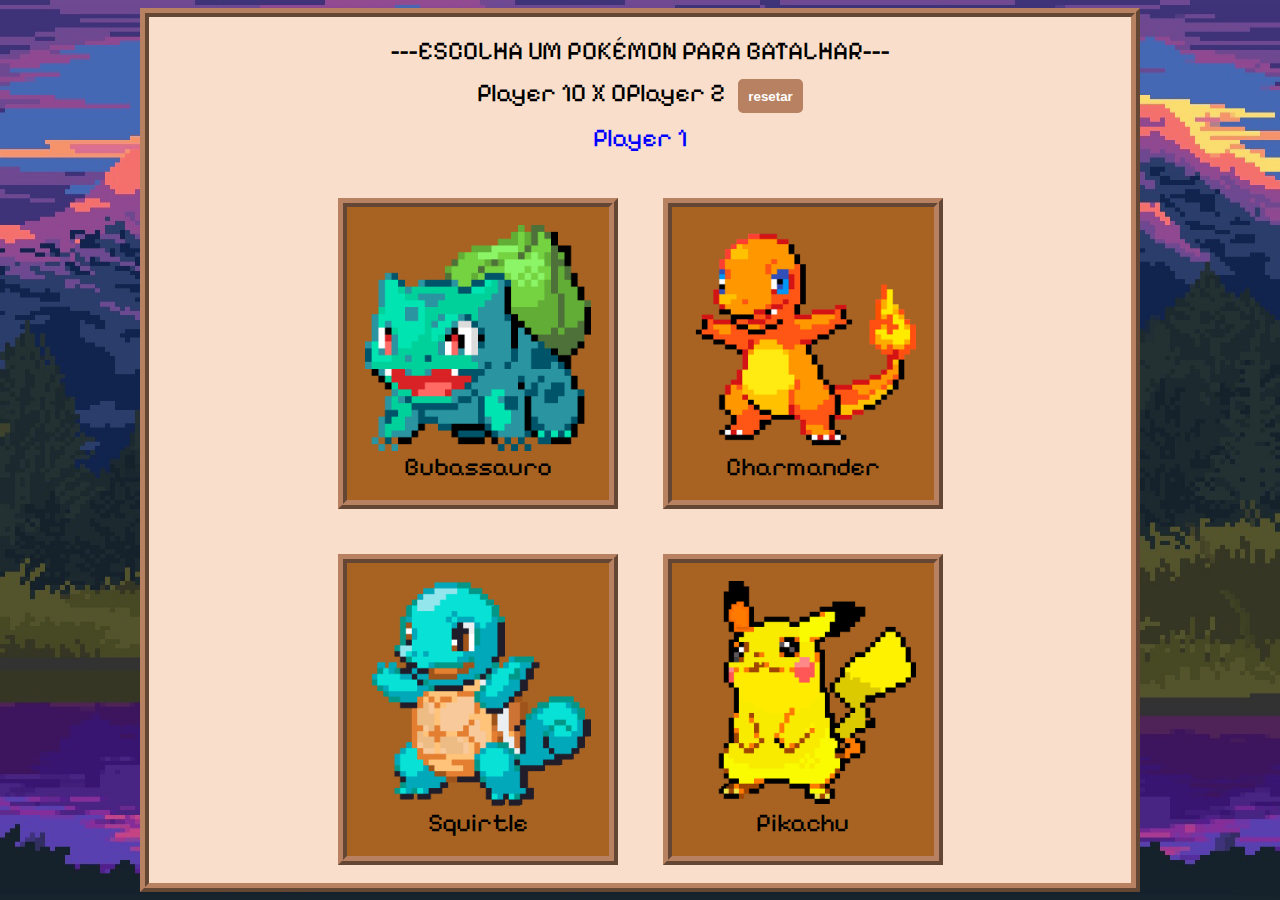
<file: selecao.html>
<!DOCTYPE html>
<html lang="pt-br">

<head>
    <meta charset="UTF-8">
    <meta name="viewport" content="width=device-width, initial-scale=1.0">
    <title>Pokémon</title>
    <link rel="preconnect" href="https://fonts.googleapis.com">
    <link rel="preconnect" href="https://fonts.gstatic.com" crossorigin>
    <link href="https://fonts.googleapis.com/css2?family=Pixelify+Sans:wght@400..700&display=swap" rel="stylesheet">
    <link rel="stylesheet" href="selecao.css">
    <link rel="shortcut icon" href="fotos/pokebola.ico" type="fotos/pokebola.icoicon">
</head>

<body>
    <div id="background">
        <div class="quadro fade-in" id="quadro">
            <div class="enunciado">
                <p>---ESCOLHA UM POKÉMON PARA BATALHAR---</p>
            </div>
            <div class="subEnunciadoPontuacao">
                <p>Player 1ㅤ<span id="pontPlayer1">0</span> X <span id="pontPlayer2">0</span>ㅤPlayer 2  <button class="btn" onclick="limparPoint()">resetar</button></p>
                <input type="hidden" id="playerVez" value="1">
            </div>
            <div class="subEnunciado">
                <p id="indicadorPlayer">Player <span id="playerVezlabel">1</span></p>
                <input type="hidden" id="playerVez" value="1">
            </div>
            <div class="coluna">
                <div class="pokemon hoverBlue" id="1" onclick="selecionarPersonagem(this.id)">
                    <img src="fotos/Bubassauro.png" alt="">
                    <p>Bubassauro</p>
                </div>
                <div class="pokemon hoverBlue" id="2" onclick="selecionarPersonagem(this.id)">
                    <img src="fotos/charmander.png" alt="">
                    <p>Charmander</p>
                </div>
            </div>
            <div class="coluna">
                <div class="pokemon hoverBlue" id="3" onclick="selecionarPersonagem(this.id)">
                    <img src="fotos/squirtle.png" alt="">
                    <p>Squirtle</p>
                </div>
                <div class="pokemon hoverBlue" id="4" onclick="selecionarPersonagem(this.id)">
                    <img src="fotos/pikachu.png" alt="">
                    <p>Pikachu</p>
                </div>
            </div>
        </div>
    </div>
</body>

<script src="script.js"></script>
<script>
    // função ao carregar a pagina
    window.onload = function () {
        const element = document.querySelector(".fade-in");
        element.classList.add("show");

        //session pontuacao de cada player get
        var pontPlayer1 = sessionStorage.getItem("pontPlayer1");
        var pontPlayer2 = sessionStorage.getItem("pontPlayer2");
        //se a pontuação for nula, seta 0
        if (pontPlayer1 == null || pontPlayer1 == "null" || pontPlayer1 == "undefined" || pontPlayer1 == "" || isNaN(pontPlayer1)) {
            pontPlayer1 = 0;
        }
        if (pontPlayer2 == null || pontPlayer2 == "null" || pontPlayer2 == "undefined" || pontPlayer2 == "" || isNaN(pontPlayer2)) {
            pontPlayer2 = 0;
        }
        //seta a pontuação na tela
        document.getElementById("pontPlayer1").innerHTML = pontPlayer1;
        document.getElementById("pontPlayer2").innerHTML = pontPlayer2;
    }
    function limparPoint(){
        sessionStorage.setItem("pontPlayer1", 0);
        sessionStorage.setItem("pontPlayer2", 0);
        document.getElementById("pontPlayer1").innerHTML = 0;
        document.getElementById("pontPlayer2").innerHTML = 0;
    }
</script>

</html>
</file>
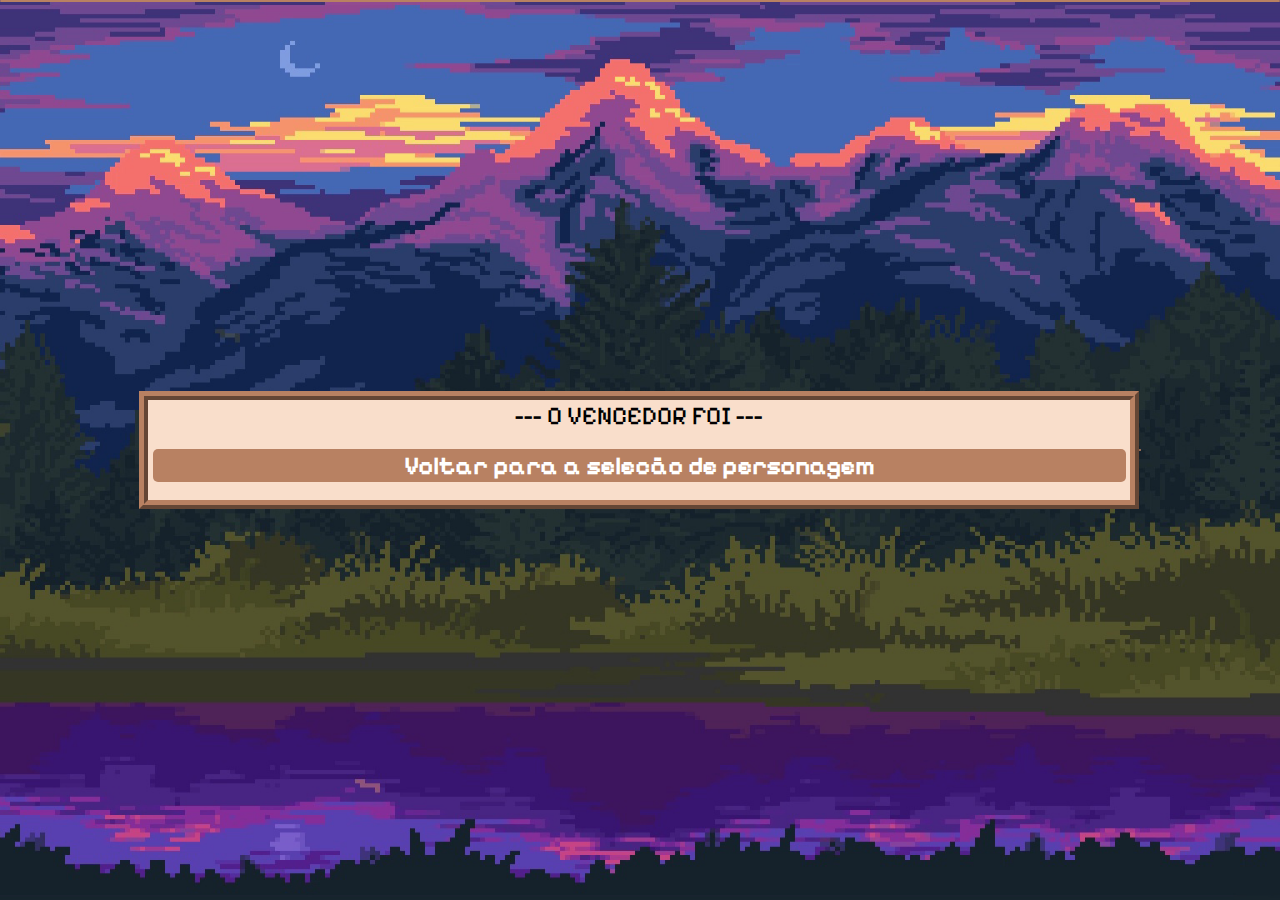
<file: vencedor.html>
<!DOCTYPE html>
<html lang="pt-br">

<head>
    <meta charset="UTF-8">
    <meta name="viewport" content="width=device-width, initial-scale=1.0">
    <title>Pokémon</title>
    <link rel="preconnect" href="https://fonts.googleapis.com">
    <link rel="preconnect" href="https://fonts.gstatic.com" crossorigin>
    <link href="https://fonts.googleapis.com/css2?family=Pixelify+Sans:wght@400..700&display=swap" rel="stylesheet">
    <link rel="stylesheet" href="vencedor.css">
    <link rel="shortcut icon" href="fotos/pokebola.ico" type="fotos/pokebola.icoicon">
</head>

<body>
    <div id="background">
        <div class="quadro fade-in" id="quadro">
            <p style="text-align: center;">--- O VENCEDOR FOI ---</p>
            <h1 id="vencedor"></h1>
            <a href="selecao.html" class="btn">Voltar para a selecão de personagem</button>
        </div>
    </div>
</body>
<audio src="audios/2.mp3"></audio>

<script src="script.js"></script>
<script>
    window.onload = function () {
        const element = document.querySelector(".fade-in");
        element.classList.add("show");

        var audio = document.querySelector("audio");
        audio.play();
        
        const vencedor = document.getElementById('vencedor');
        vencedor.innerHTML = sessionStorage.getItem('vencedor');

        setTimeout(function () {
            window.location.href = "selecao.html";
        }, 5000);
    }
</script>

</html>
</file>
<file: selecao.css>
* {
    margin: 0;
    padding: 0;
    box-sizing: border-box;
}

body {
    font-family: "Pixelify Sans", serif;
    font-optical-sizing: auto;
    font-weight: 100;
    font-style: normal;
    font-size: 2vw; /* Font size responsivo */
}

.enunciado {
    display: flex;
    justify-content: center;
    align-items: center;
    text-align: center;
    margin-top: 2vh;
}

#background {
    display: flex;
    justify-content: center;
    align-items: center;
    position: fixed;
    width: 100vw;
    height: 100vh;
    background-image: url('fotos/background.jpg');
    background-size: cover;
    background-position: center;
    z-index: -1;
}

.quadro {
    border: solid #b88162 1vh; /* Bordas responsivas */
    border-style: ridge;
    align-items: center;
    flex-wrap: wrap;
    gap: 5vh;
    width: 90%;
    max-width: 1000px; /* Limita a largura máxima */
    height: auto;
    background-color: #f9decb;
    padding: 0vh 0.5vh 2vh 0.5vh;
}

.coluna {
    margin-top: 5vh;
    display: flex;
    flex-direction: row;
    justify-content: center;
    align-items: center;
    gap: 5vh;
    flex-wrap: wrap; /* Permite quebra de linha em telas menores */
}

.pokemon {
    display: flex;
    flex-direction: column;
    text-align: center;
    border: solid #b88162 1vh;
    border-style: ridge;
    padding: 2vh;
    background-color: #a86322;
    transition: ease 0.5s;
    width: 25vw;
    max-width: 280px; /* Limita a largura máxima */
    height: auto;

    img {
        width: 100%;
        height: auto;
    }
}

.hoverBlue:hover{
    transform: scale(1.2); 
    border: solid blue 1vh;
}
.hoverRed:hover{
    transform: scale(1.2); 
    border: solid red 1vh;
}

.subEnunciado {
    display: flex;
    justify-content: center;
    align-items: center;
    text-align: center;
    margin-top: 1vh;
    color: blue;
}

.fade-in {
    opacity: 0;
    transition: opacity 1s ease-in;
}

.fade-in.show {
    opacity: 1;
}

@media (max-width: 768px) {
    body {
        font-size: 4vw;
    }

    .quadro {
        width: 95%;
        gap: 3vh;
    }

    .coluna {
        gap: 3vh;
    }

    .pokemon {
        width: 40vw;
    }
}

.subEnunciadoPontuacao {
    display: flex;
    justify-content: center;
    align-items: center;
    text-align: center;
    margin-top: 1vh;
    color: black
}

.btn {
    display: inline-block;
    text-align: center;
    margin-inline-start: 0.9vh;
    background-color: #b88162;
    border: solid #b88162 1vh;
    border-radius: 5px;
    padding: 0.1vh;
    color: white;
    font-weight: bold;
    cursor: pointer;
    transition: ease 0.5s;
}
</file>
<file: vencedor.css>
* {
    margin: 0;
    padding: 0;
    box-sizing: border-box;
}

body {
    font-family: "Pixelify Sans", serif;
    font-optical-sizing: auto;
    font-weight: 100;
    font-style: normal;
    font-size: 2vw; /* Font size responsivo */
}

.enunciado {
    display: flex;
    justify-content: center;
    align-items: center;
    text-align: center;
    margin-top: 2vh;
}

#background {
    display: flex;
    justify-content: center;
    align-items: center;
    position: fixed;
    width: 100vw;
    height: 100vh;
    background-image: url('fotos/background.jpg');
    background-size: cover;
    background-position: center;
    z-index: -1;
}

.quadro {
    border: solid #b88162 1vh; /* Bordas responsivas */
    border-style: ridge;
    align-items: center;
    flex-wrap: wrap;
    gap: 5vh;
    width: 90%;
    max-width: 1000px; /* Limita a largura máxima */
    height: auto;
    background-color: #f9decb;
    padding: 0vh 0.5vh 2vh 0.5vh;
}

.coluna {
    margin-top: 5vh;
    display: flex;
    flex-direction: row;
    justify-content: center;
    align-items: center;
    gap: 5vh;
    flex-wrap: wrap; /* Permite quebra de linha em telas menores */
}

.pokemon {
    display: flex;
    flex-direction: column;
    text-align: center;
    border: solid #b88162 1vh;
    border-style: ridge;
    padding: 2vh;
    background-color: #a86322;
    transition: ease 0.5s;
    width: 25vw;
    max-width: 280px; /* Limita a largura máxima */
    height: auto;

    img {
        width: 100%;
        height: auto;
    }
}

.hoverBlue:hover{
    transform: scale(1.2); 
    border: solid blue 1vh;
}
.hoverRed:hover{
    transform: scale(1.2); 
    border: solid red 1vh;
}

.subEnunciado {
    display: flex;
    justify-content: center;
    align-items: center;
    text-align: center;
    margin-top: 1vh;
    color: blue;
}

.fade-in {
    opacity: 0;
    transition: opacity 1s ease-in;
}

.fade-in.show {
    opacity: 1;
}

@media (max-width: 768px) {
    body {
        font-size: 4vw;
    }

    .quadro {
        width: 95%;
        gap: 3vh;
    }

    .coluna {
        gap: 3vh;
    }

    .pokemon {
        width: 40vw;
    }
}

.subEnunciadoPontuacao {
    display: flex;
    justify-content: center;
    align-items: center;
    text-align: center;
    margin-top: 1vh;
    color: black
}

.btn {
    display: block;
    text-align: center;
    background-color: #b88162;
    border: solid #b88162 0.5h;
    border-radius: 5px;
    padding: 0.1vh;
    color: white;
    font-weight: bold;
    cursor: pointer;
    transition: ease 0.5s;
    text-decoration: none;
}

#vencedor {
    display: block;
    justify-content: center;
    align-items: center;
    text-align: center;
    margin: 2vh;

}
</file>
